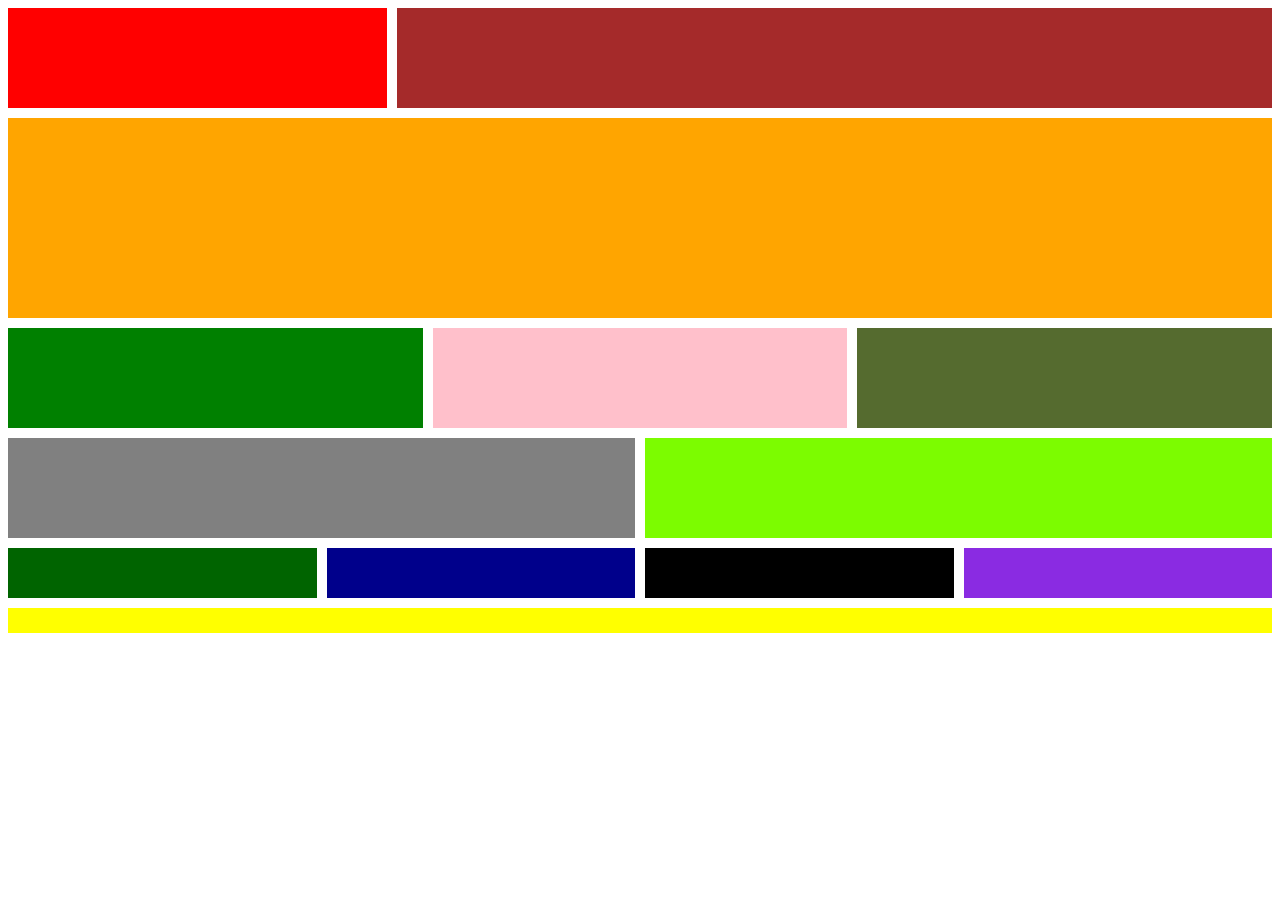
<file: task_1/index.html>
<!DOCTYPE html>
<html lang="en">
<head>
    <meta charset="UTF-8">
    <meta http-equiv="X-UA-Compatible" content="IE=edge">
    <meta name="viewport" content="width=device-width, initial-scale=1.0">
    <title>Document</title>
    <link rel="stylesheet" href="styles.css">
</head>
<body>
    <div class="container">
        <div class="r1">
            <div class="r1c1"></div>
            <div class="r1c2"></div>
        </div>
        <div class="r2">
            <div class="r2c1"></div>
        </div>
        <div class="r3">
            <div class="r3c1"></div>
            <div class="r3c2"></div>
            <div class="r3c3"></div>
        </div>
        <div class="r4">
            <div class="r4c1"></div>
            <div class="r4c2"></div>
        </div>
        <div class="r5">
            <div class="r5c1"></div>
            <div class="r5c2"></div>
            <div class="r5c3"></div>
            <div class="r5c4"></div>
        </div>
        <div class="r6">
            <div class="r6c1"></div>
        </div>
    </div>
</body>
</html>
</file>
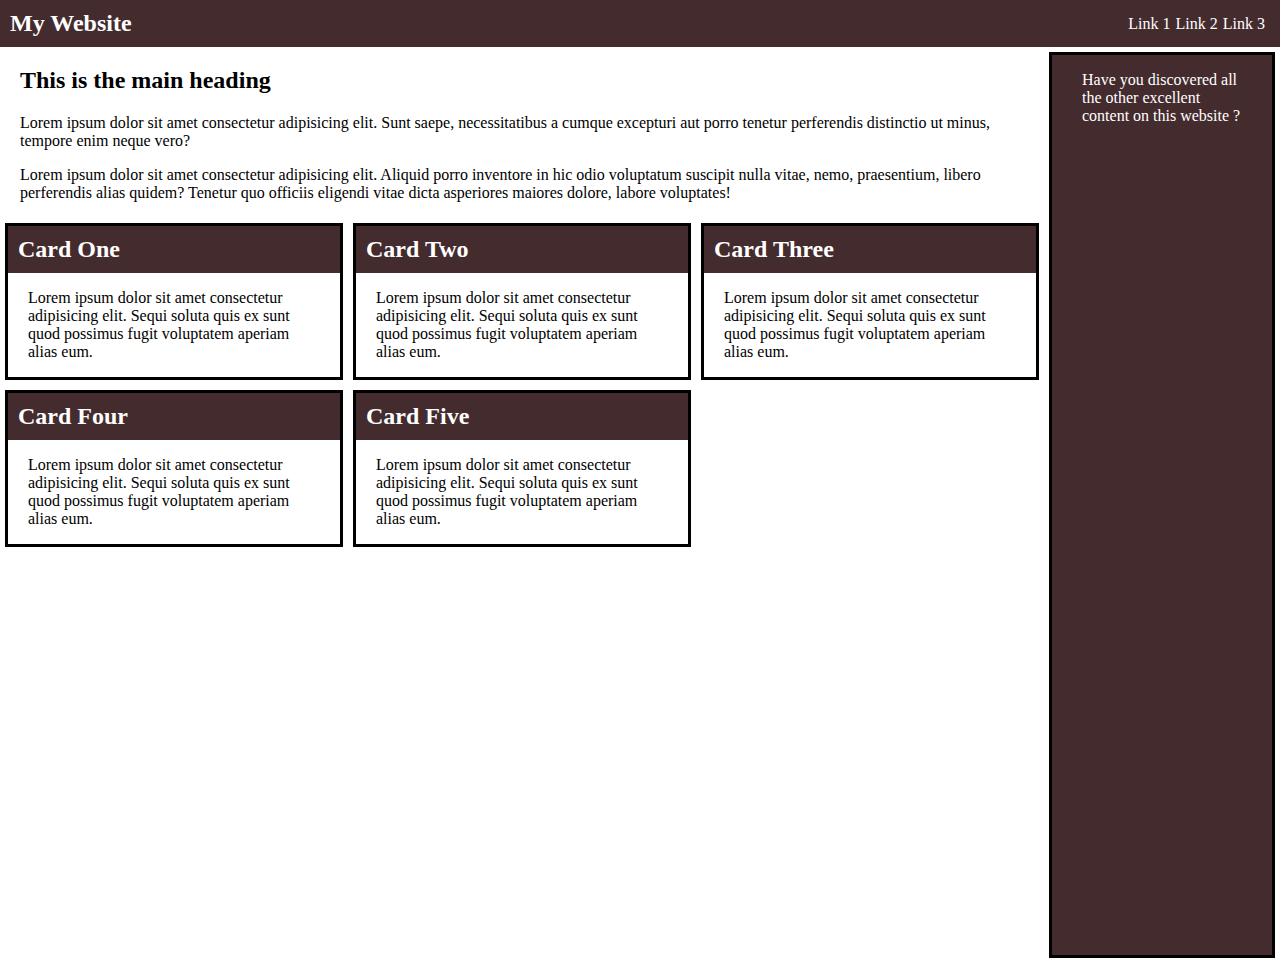
<file: task_11/index.html>
<!DOCTYPE html>
<html lang="en">

<head>
    <meta charset="UTF-8">
    <meta http-equiv="X-UA-Compatible" content="IE=edge">
    <meta name="viewport" content="width=device-width, initial-scale=1.0">
    <title>Document</title>
    <link rel="stylesheet" href="css/mobile.css">
</head>

<body>
    <div class="container">
        <div class="navbar">
            <h2>My Website</h2>
            <a href="#">Link 3</a>
            <a href="#">Link 2</a>
            <a href="#">Link 1</a>
        </div>
        <div class="check">
            <p>Have you discovered all the other excellent content on this website ?</p>
        </div>
        <div class="main">
            <h2>This is the main heading</h2>
            <p>Lorem ipsum dolor sit amet consectetur adipisicing elit. Sunt saepe, necessitatibus a cumque
                excepturi aut porro tenetur perferendis distinctio ut minus, tempore enim neque vero?</p>
            <p>Lorem ipsum dolor sit amet consectetur adipisicing elit. Aliquid porro inventore in hic odio
                voluptatum suscipit nulla vitae, nemo, praesentium, libero perferendis alias quidem? Tenetur quo
                officiis eligendi vitae dicta asperiores maiores dolore, labore voluptates!</p>
        </div>
        <div class="cards">
            <div class="card">
                <h2>Card One</h2>
                <p>Lorem ipsum dolor sit amet consectetur adipisicing elit. Sequi soluta quis ex sunt quod
                    possimus fugit voluptatem aperiam alias eum.</p>
            </div>
            <div class="card">
                <h2>Card Two</h2>
                <p>Lorem ipsum dolor sit amet consectetur adipisicing elit. Sequi soluta quis ex sunt quod
                    possimus fugit voluptatem aperiam alias eum.</p>
            </div>
            <div class="card">
                <h2>Card Three</h2>
                <p>Lorem ipsum dolor sit amet consectetur adipisicing elit. Sequi soluta quis ex sunt quod
                    possimus fugit voluptatem aperiam alias eum.</p>
            </div>
            <div class="card">
                <h2>Card Four</h2>
                <p>Lorem ipsum dolor sit amet consectetur adipisicing elit. Sequi soluta quis ex sunt quod
                    possimus fugit voluptatem aperiam alias eum.</p>
            </div>
            <div class="card">
                <h2>Card Five</h2>
                <p>Lorem ipsum dolor sit amet consectetur adipisicing elit. Sequi soluta quis ex sunt quod
                    possimus fugit voluptatem aperiam alias eum.</p>
            </div>
        </div>
    </div>
</body>

</html>
</file>
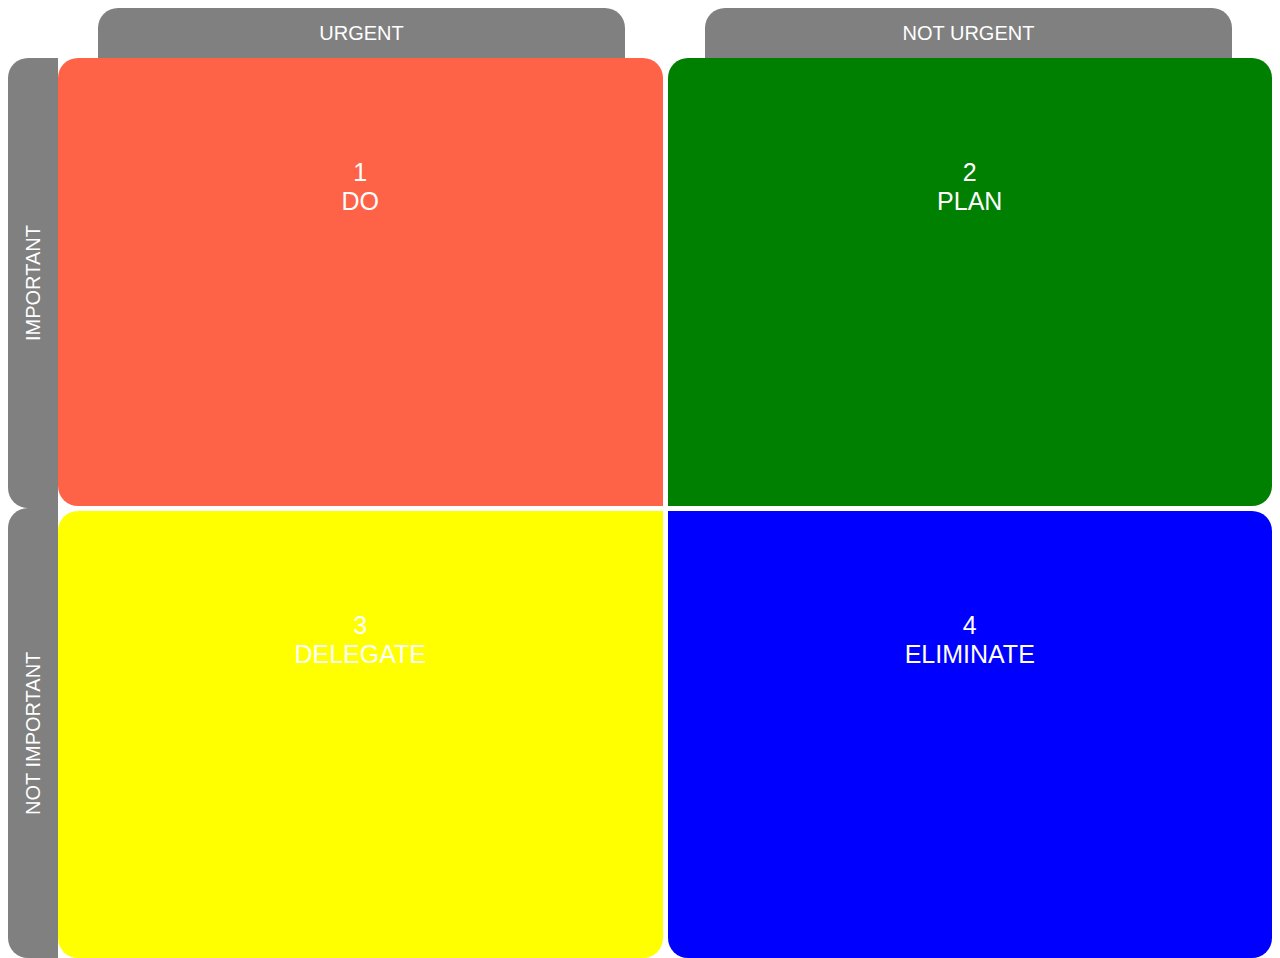
<file: task_12/index.html>
<!DOCTYPE html>
<html lang="en">

<head>
    <meta charset="UTF-8">
    <meta http-equiv="X-UA-Compatible" content="IE=edge">
    <meta name="viewport" content="width=device-width, initial-scale=1.0">
    <title>Document</title>
    <link rel="stylesheet" href="styles.css">
</head>

<body>
    <div class="main">
        <div class="left">
            <div>IMPORTANT</div>
            <div>NOT IMPORTANT</div>
        </div>
        <div class="right">
            <div class="top-heading">
                <div>URGENT</div>
                <div>NOT URGENT</div>
            </div>
            <div class="subContainer">
                <div class="do">
                    1<br>
                    DO
                </div>
                <div class="plan">
                    2<br>
                    PLAN
                </div>
                <div class="delegate">
                    3<br>
                    DELEGATE
                </div>
                <div class="eliminate">
                    4<br>
                    ELIMINATE
                </div>
            </div>
        </div>
    </div>
</body>

</html>
</file>
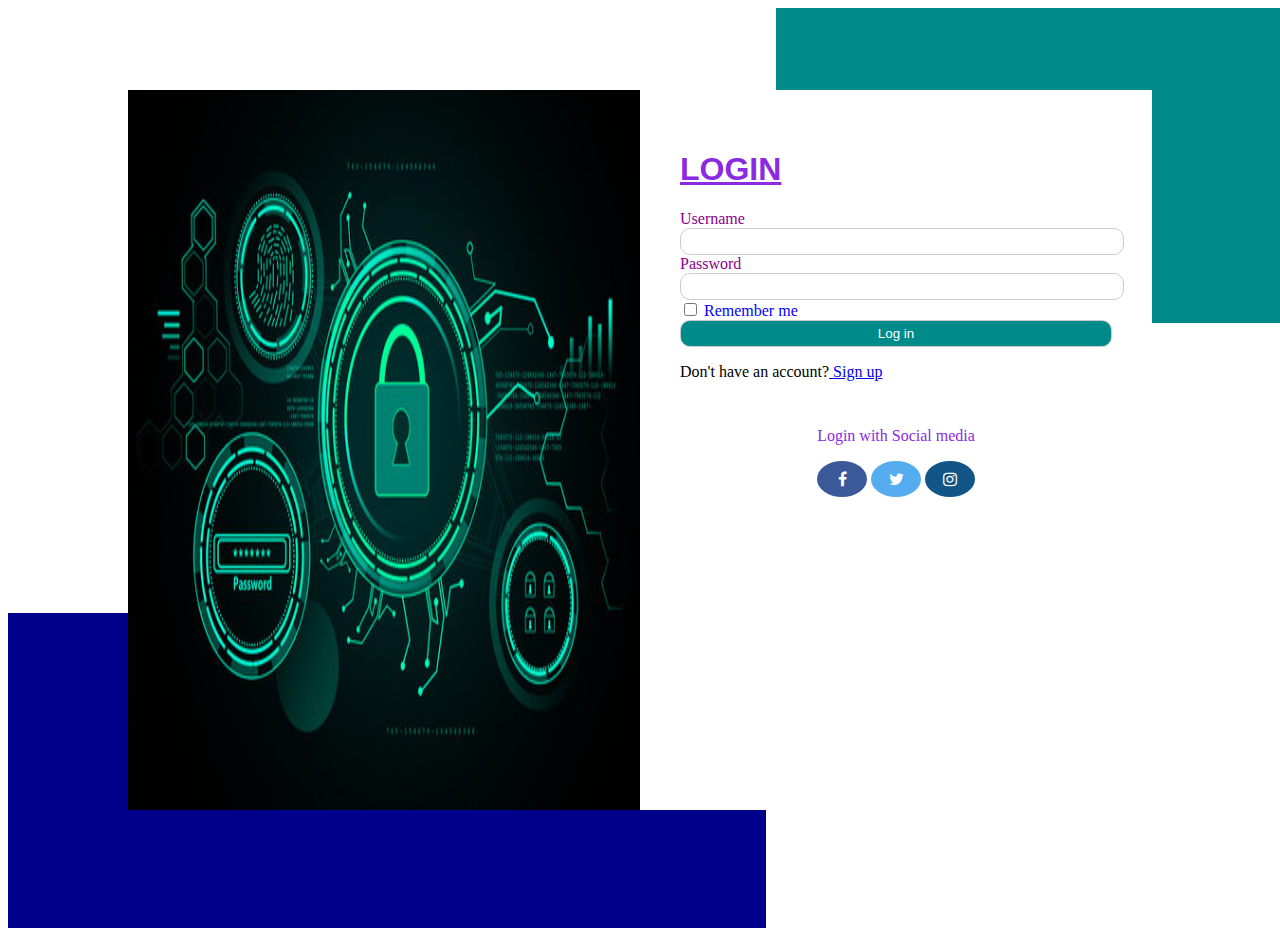
<file: task_13/index.html>
<!DOCTYPE html>
<html lang="en">

<head>
    <meta charset="UTF-8">
    <meta http-equiv="X-UA-Compatible" content="IE=edge">
    <meta name="viewport" content="width=device-width, initial-scale=1.0">
    <title>Document</title>
    <link rel="stylesheet" href="styles.css">
    <link rel="stylesheet" href="https://cdnjs.cloudflare.com/ajax/libs/font-awesome/4.7.0/css/font-awesome.min.css">
</head>

<body>
    <div class="background">
        <div class="row">
            <div class="col"></div>
            <div class="col" id="pink"></div>
        </div>
        <div class="row">
            <div class="col"></div>
            <div class="col"></div>
        </div>
        <div class="row">
            <div class="col" id="skyblue"></div>
            <div class="col"></div>
        </div>
    </div>
    <div class="container">
        <div class="left">
            <img src="assets/login.jpg" alt="">
        </div>
        <div class="right">
            <form action="#">
                <h1><u>LOGIN</u></h1>
                <div class="field">
                    <label for="username">Username</label>
                    <input type="text" required>
                </div>
                <div class="field">
                    <label for="password">Password</label>
                    <input type="password" required>
                </div>
                <input type="checkbox">
                <span>Remember me</span>
                <input type="submit" value="Log in">
                <p>Don't have an account?<span><a href="#"> Sign up</a></span></p>

                <p id="socialMedia">Login with Social media</p>
                <div class="socialIcons">
                    <a href="#" class="fa fa-facebook"></a>
                    <a href="#" class="fa fa-twitter"></a>
                    <a href="#" class="fa fa-instagram"></a>
                </div>
            </form>
        </div>
    </div>
</body>

</html>
</file>
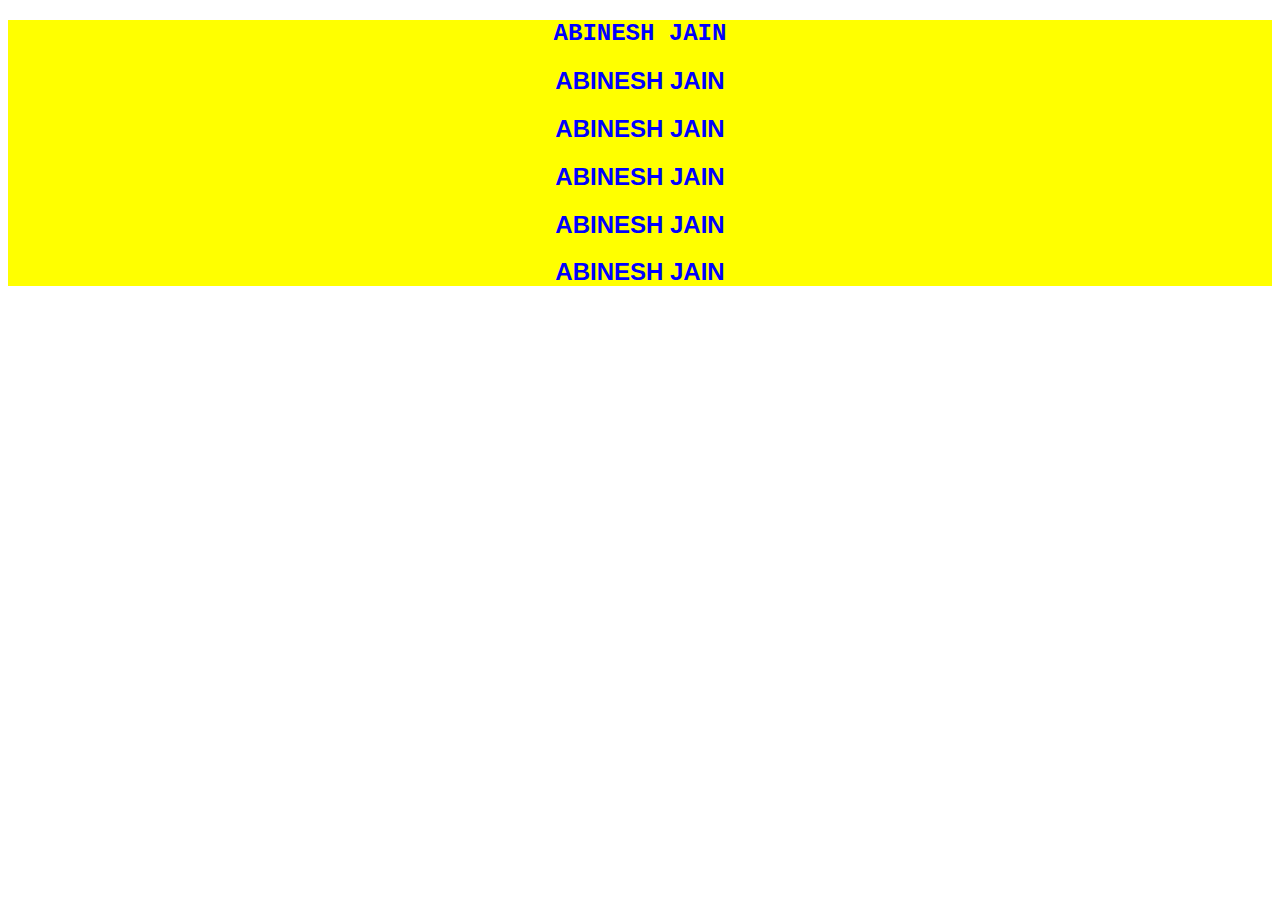
<file: task_2/index.html>
<!DOCTYPE html>
<html lang="en">
<head>
    <meta charset="UTF-8">
    <meta http-equiv="X-UA-Compatible" content="IE=edge">
    <meta name="viewport" content="width=device-width, initial-scale=1.0">
    <title>Document</title>
    <link rel="stylesheet" href="styles.css">
</head>
<body>
    <div class="container">
        <h2 id="n1">ABINESH JAIN</h2>
        <h2 id="n2">ABINESH JAIN</h2>
        <h2 id="n3">ABINESH JAIN</h2>
        <h2 id="n4">ABINESH JAIN</h2>
        <h2 id="n5">ABINESH JAIN</h2>
        <h2 id="n6">ABINESH JAIN</h2>
    </div>
</body>
</html>
</file>
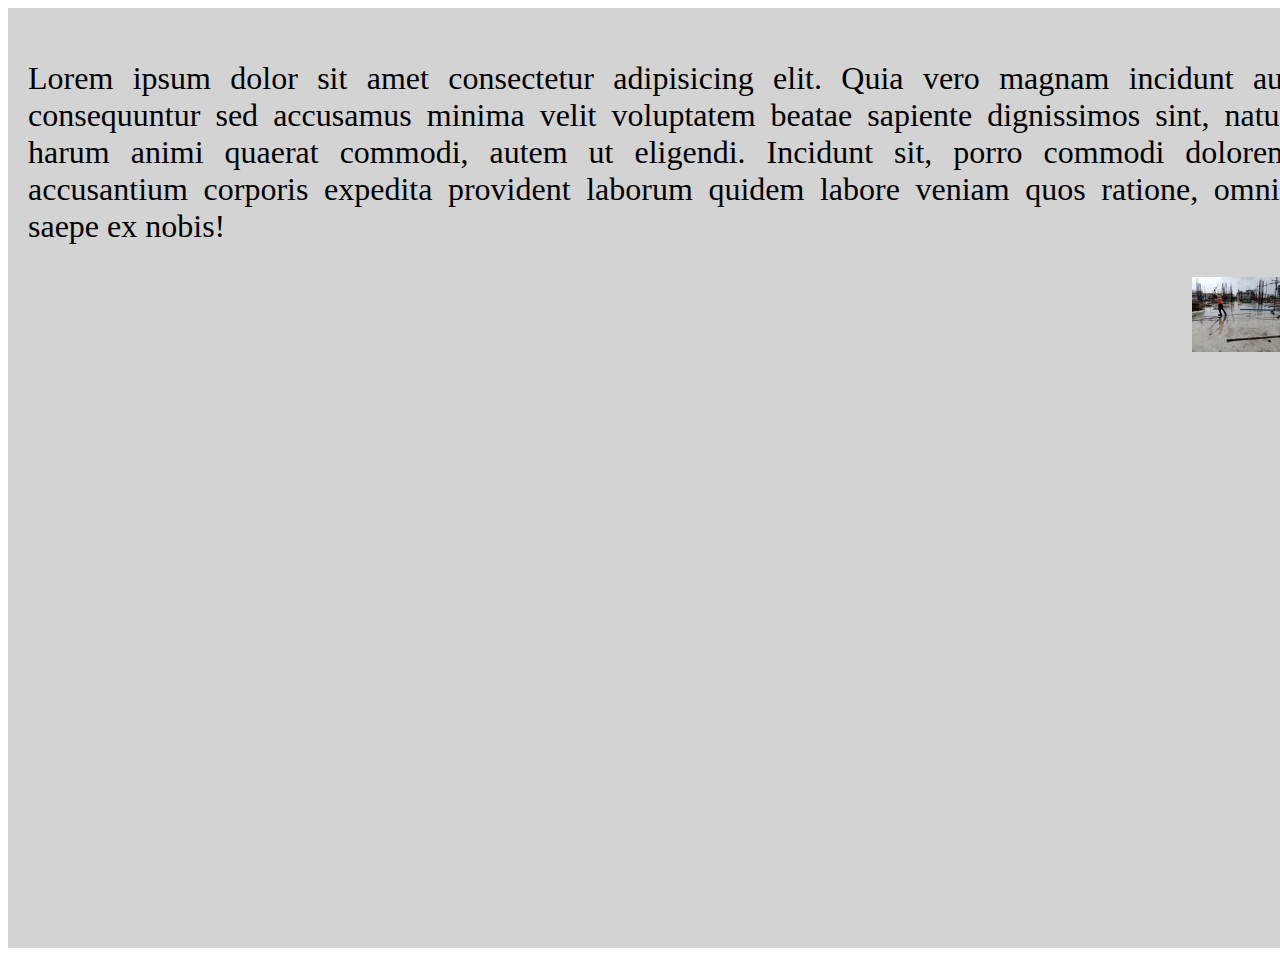
<file: task_3/index.html>
<!DOCTYPE html>
<html lang="en">
<head>
    <meta charset="UTF-8">
    <meta http-equiv="X-UA-Compatible" content="IE=edge">
    <meta name="viewport" content="width=device-width, initial-scale=1.0">
    <title>Document</title>
    <link rel="stylesheet" href="styles.css">
</head>
<body>
    <div class="container">
        <p>Lorem ipsum dolor sit amet consectetur adipisicing elit. Quia vero magnam incidunt aut consequuntur sed accusamus minima velit voluptatem beatae sapiente dignissimos sint, natus harum animi quaerat commodi, autem ut eligendi. Incidunt sit, porro commodi dolorem accusantium corporis expedita provident laborum quidem labore veniam quos ratione, omnis saepe ex nobis!</p>
        <img src="Construction.jpeg" alt="construction"/>
    </div>
</body>
</html>
</file>
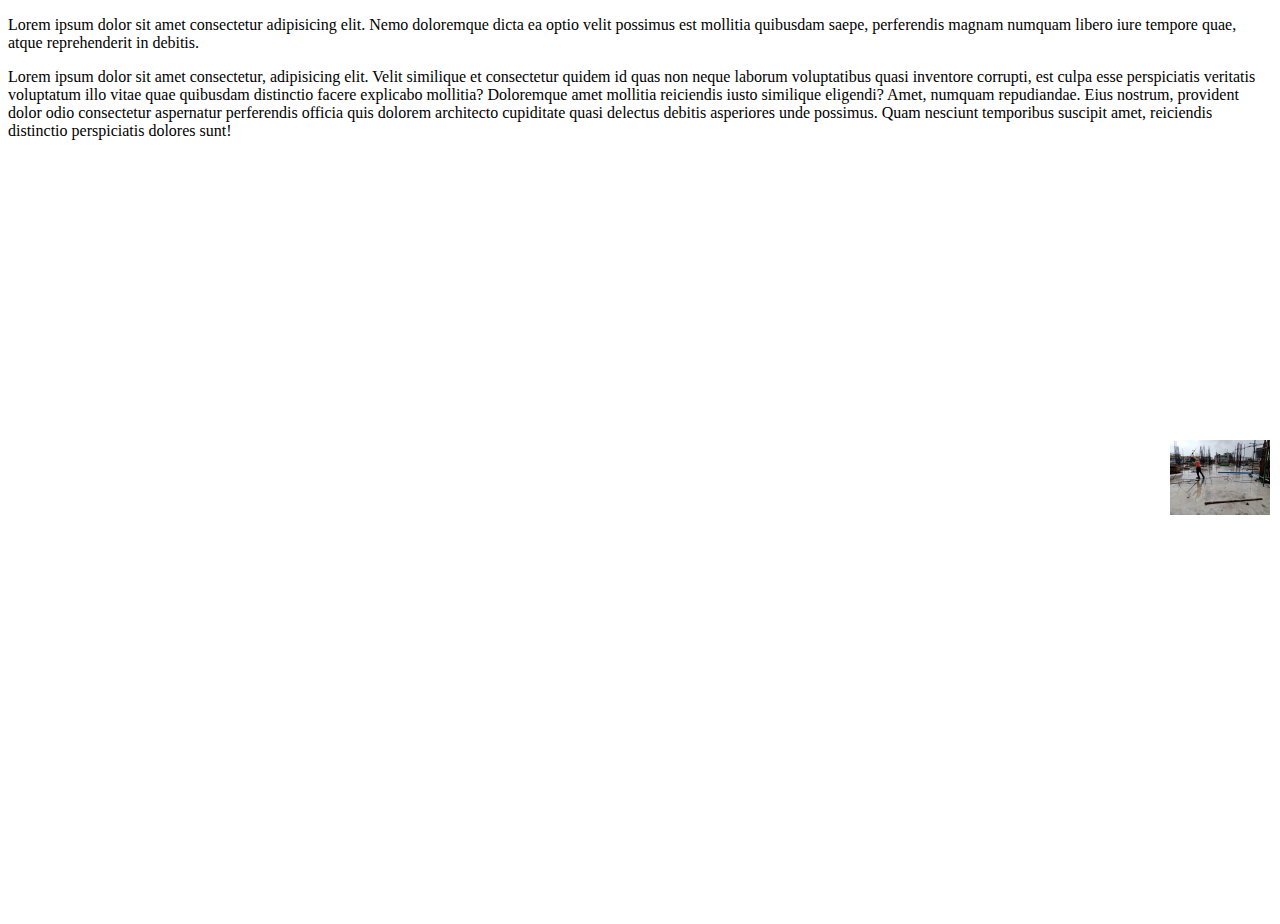
<file: task_4/index.html>
<!DOCTYPE html>
<html lang="en">
<head>
    <meta charset="UTF-8">
    <meta http-equiv="X-UA-Compatible" content="IE=edge">
    <meta name="viewport" content="width=device-width, initial-scale=1.0">
    <title>Document</title>
    <link rel="stylesheet" href="styles.css">
</head>
<body>
    <div class="class">
        <p>Lorem ipsum dolor sit amet consectetur adipisicing elit. Nemo doloremque dicta ea optio velit possimus est mollitia quibusdam saepe, perferendis magnam numquam libero iure tempore quae, atque reprehenderit in debitis.</p>
        <img src="Construction.jpeg" alt="Construction">
        <p>Lorem ipsum dolor sit amet consectetur, adipisicing elit. Velit similique et consectetur quidem id quas non neque laborum voluptatibus quasi inventore corrupti, est culpa esse perspiciatis veritatis voluptatum illo vitae quae quibusdam distinctio facere explicabo mollitia? Doloremque amet mollitia reiciendis iusto similique eligendi? Amet, numquam repudiandae. Eius nostrum, provident dolor odio consectetur aspernatur perferendis officia quis dolorem architecto cupiditate quasi delectus debitis asperiores unde possimus. Quam nesciunt temporibus suscipit amet, reiciendis distinctio perspiciatis dolores sunt!</p>
    </div>
</body>
</html>
</file>
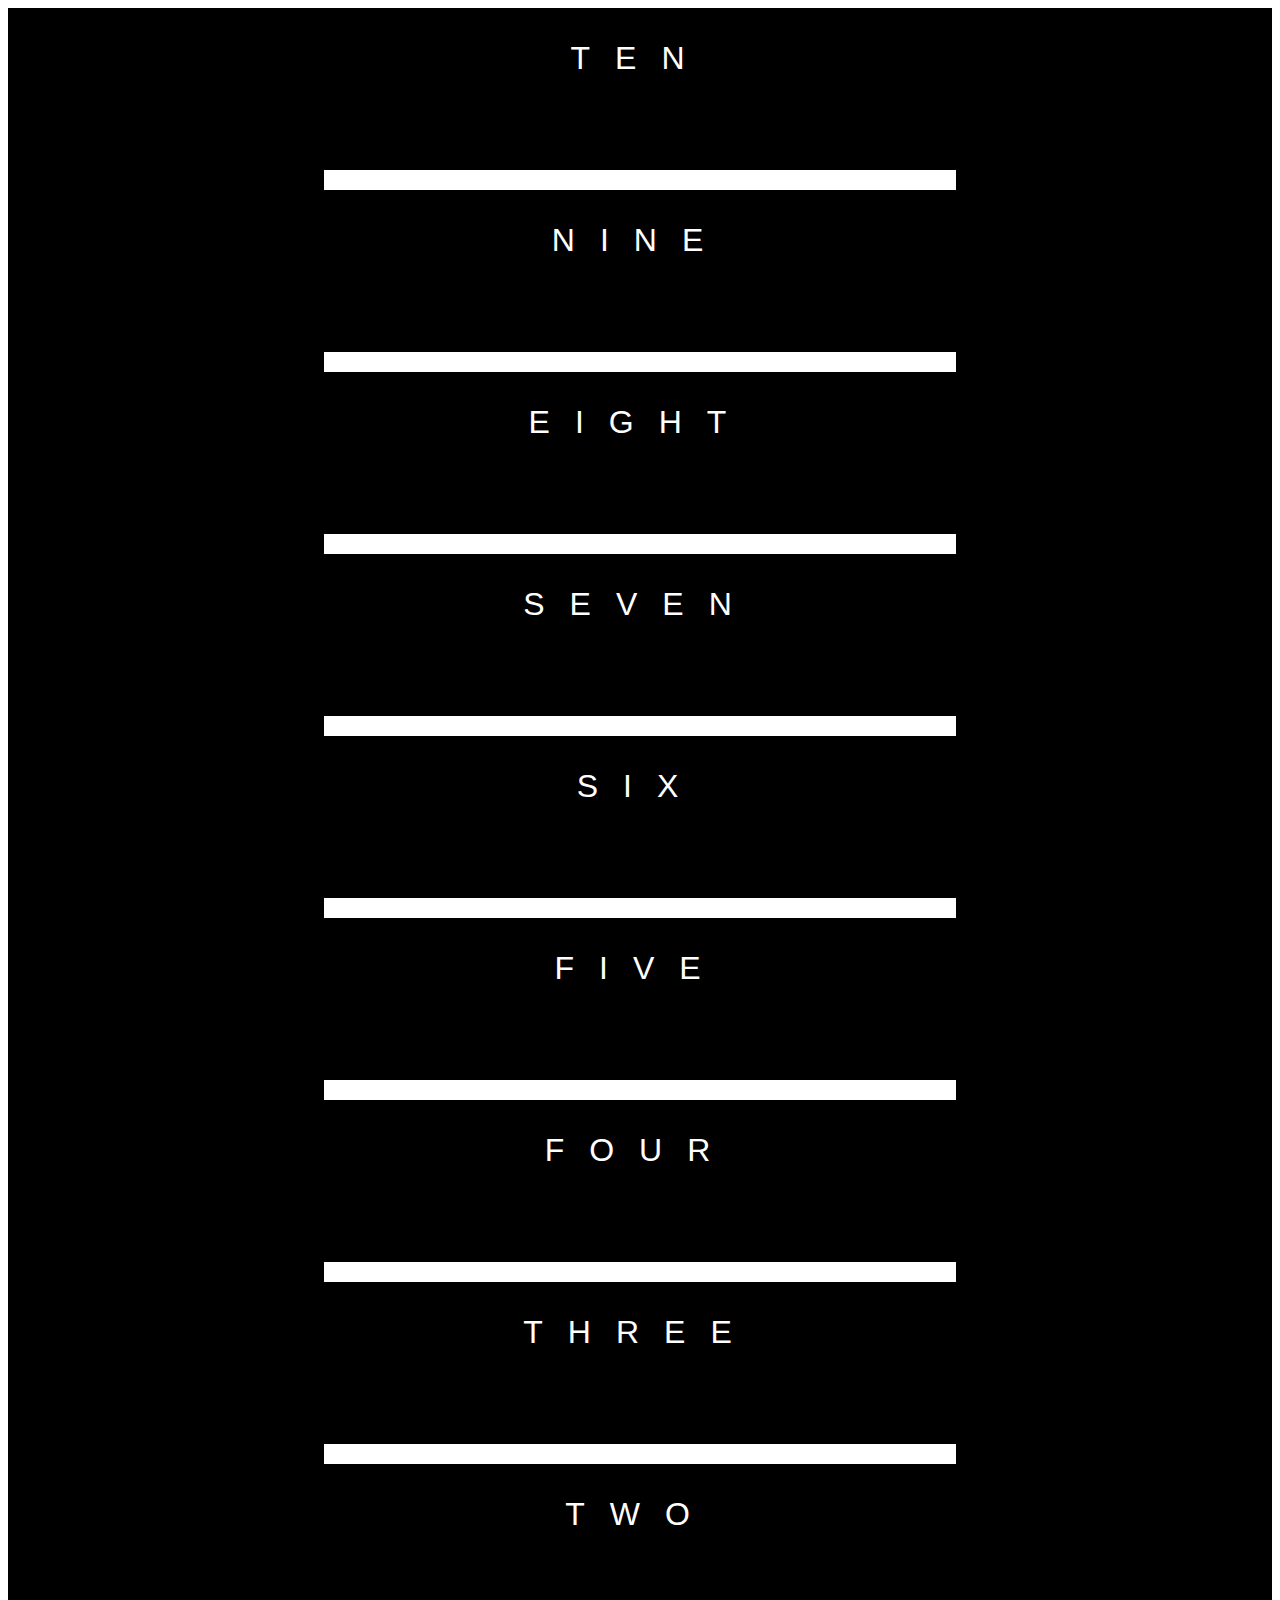
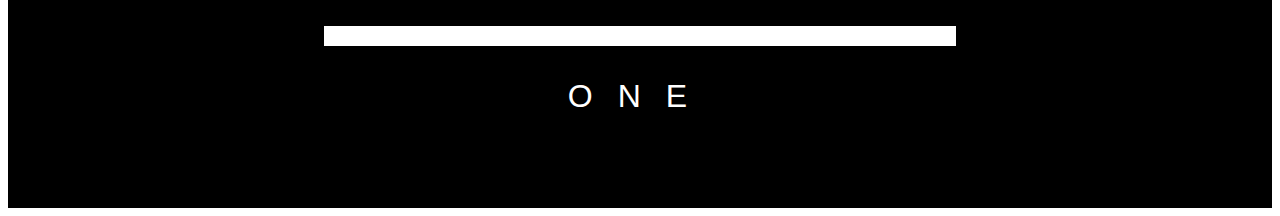
<file: task_5/index.html>
<!DOCTYPE html>
<html lang="en">
<head>
    <meta charset="UTF-8">
    <meta http-equiv="X-UA-Compatible" content="IE=edge">
    <meta name="viewport" content="width=device-width, initial-scale=1.0">
    <title>Document</title>
    <link rel="stylesheet" href="styles.css">
</head>
<body>
    <div class="container">
        <div class="sub">
            <div class="num">
                <p>TEN</p>
            </div>
            <div class="num">
                <p>NINE</p>
            </div>
            <div class="num">
                <p>EIGHT</p>
            </div>
            <div class="num">
                <p>SEVEN</p>
            </div>
            <div class="num">
                <p>SIX</p>
            </div>
            <div class="num">
                <p>FIVE</p>
            </div>
            <div class="num">
                <p>FOUR</p>
            </div>
            <div class="num">
                <p>THREE</p>
            </div>
            <div class="num">
                <p>TWO</p>
            </div>
            <div class="num">
                <p>ONE</p>
            </div>
        </div>
    </div>
</body>
</html>
</file>
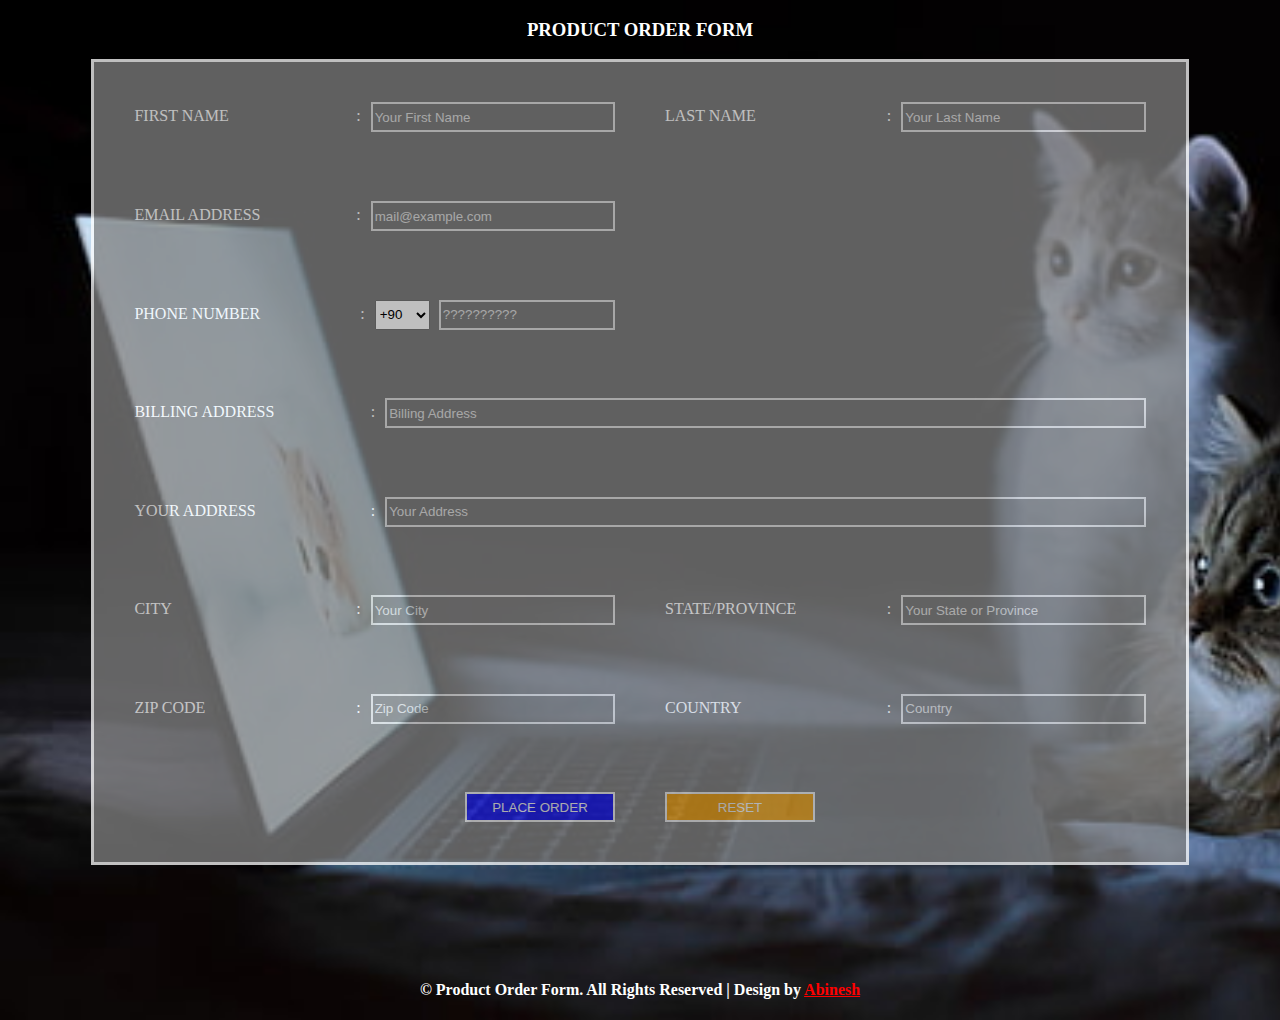
<file: task_6/index.html>
<!DOCTYPE html>
<html lang="en">

<head>
    <meta charset="UTF-8">
    <meta http-equiv="X-UA-Compatible" content="IE=edge">
    <meta name="viewport" content="width=device-width, initial-scale=1.0">
    <title>Document</title>
    <link rel="stylesheet" href="styles.css">
</head>
<body>
    <h3>PRODUCT ORDER FORM</h3>
    <div class="container">
        <form method="post" target="_blank">
            <div class="row">
                <div class="field">
                    <label for="fname">FIRST NAME<span>:</span></label>
                    <input type="text" name="fname" placeholder="Your First Name" required>
                </div>
                <div class="field">
                    <label for="lname">LAST NAME<span>:</span></label>
                    <input type="text" name="lname" placeholder="Your Last Name" required>
                </div>
            </div>
            <div class="row">
                <div class="field">
                    <label for="email">EMAIL ADDRESS<span>:</span></label>
                    <input type="email" name="email" placeholder="mail@example.com" required>
                </div>
            </div>
            <div class="row">
                <div class="field" id="ph">
                    <label for="phone">PHONE NUMBER<span>:</span></label>
                    <div class="phone_no">
                        <select>
                            <option value="+90">+90</option>
                            <option value="+91">+91</option>
                            <option value="+92">+92</option>
                        </select>
                        <input id="phone_number" type="tel" name="phone" placeholder="??????????" required>
                    </div>
                </div>
            </div>
            <div class="row" id="long">
                <div class="field">
                    <label for="bill-address" class="short-label">BILLING ADDRESS<span>:</span></label>
                    <input type="text" class="long-input" name="bill-address" placeholder="Billing Address" required>
                </div>
            </div>
            <div class="row" id="long">
                <div class="field">
                    <label for="your-address" class="short-label">YOUR ADDRESS<span>:</span></label>
                    <input type="text" class="long-input" name="your-address" placeholder="Your Address" required>
                </div>
            </div>
            <div class="row">
                <div class="field">
                    <label for="city">CITY<span>:</span></label>
                    <input type="text" name="city" placeholder="Your City" required>
                </div>
                <div class="field">
                    <label for="state">STATE/PROVINCE<span>:</span></label>
                    <input type="text" name="state" placeholder="Your State or Province">
                </div>
            </div>
            <div class="row">
                <div class="field">
                    <label for="zip">ZIP CODE<span>:</span></label>
                    <input type="number" name="zip" placeholder="Zip Code" required>
                </div>
                <div class="field">
                    <label for="country">COUNTRY<span>:</span></label>
                    <input type="country" name="country" placeholder="Country">
                </div>
            </div>
            <div class="row">
                <input class="submit" type="submit" value="PLACE ORDER" onclick="Your Order has Been Placed!">
                <input class="reset" type="reset" value="RESET">
            </div>
        </form>
    </div>
    <h4>&#169 Product Order Form. All Rights Reserved | Design by <a href="#">Abinesh</a></h4>
</body>
</html>
</file>
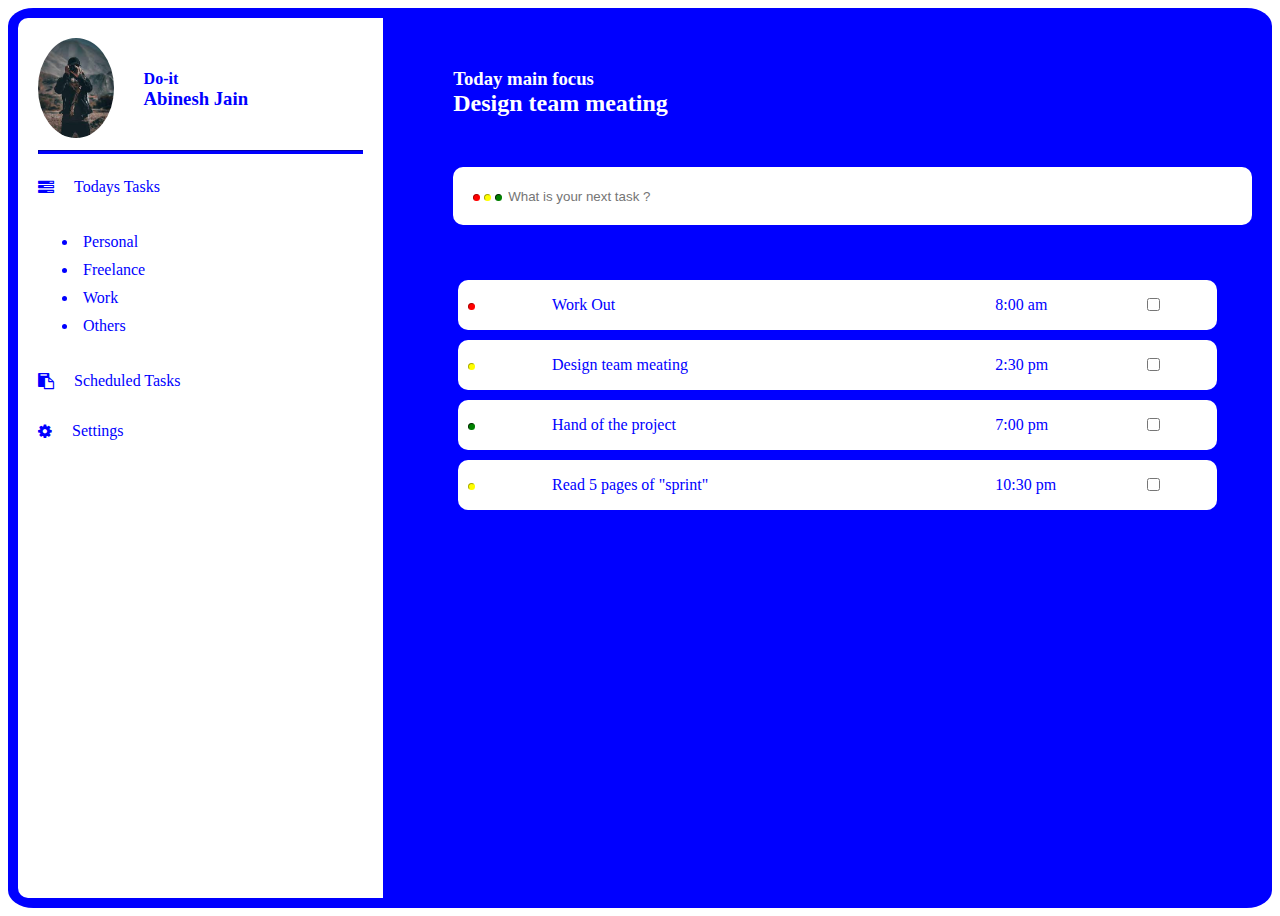
<file: task_7/index.html>
<!DOCTYPE html>
<html lang="en">
<head>
    <meta charset="UTF-8">
    <meta http-equiv="X-UA-Compatible" content="IE=edge">
    <meta name="viewport" content="width=device-width, initial-scale=1.0">
    <title>Document</title>
    <link rel="stylesheet" href="styles.css">
    <link rel="stylesheet" href="https://cdnjs.cloudflare.com/ajax/libs/font-awesome/4.7.0/css/font-awesome.min.css">
</head>
<body>
    <div class="main">
        <div class="left">
            <div class="header">
                <div class="img_div">
                    <img src="assets/pic.jpeg" alt="Profile Pic">
                </div>
                <div class="header_div">
                    <h4 class="left_headers">Do-it</h4>
                    <h3 class="left_headers">Abinesh Jain</h3>
                </div>
            </div>
            <hr>
            <div class="task_access">
                <i class="fa fa-tasks"></i>
                <p class="todays_task">Todays Tasks</p>
            </div>
            <ul>
                <li>Personal</li>
                <li>Freelance</li>
                <li>Work</li>
                <li>Others</li>
            </ul>
            <div class="task_access">
                <i class="fa fa-clipboard"></i>
                <p class="todays_task">Scheduled Tasks</p>
            </div>
            <br>
            <div class="task_access">
                <i class="fa fa-gear"></i>
                <p class="todays_task">Settings</p>
            </div>
        </div>
        <div class="right">
            <div>
            <h3 class="right_header">Today main focus</h3>
            <h2 class="right_header">Design team meating</h2>
            </div>
            <div class="task_adder">
                <hr class="red">
                <hr class="yellow">
                <hr class="green">
                <input class="next_task" type="text" placeholder="What is your next task ?">
            </div>
            <div class="tasks">
                <div class="point">
                    <hr class="red">
                </div>
                <div class="task">
                    <p>Work Out</p>
                </div>
                <div class="time">
                    <p>8:00 am</p>
                </div>
                <div class="check">
                    <input type="checkbox">
                </div>
            </div>
            <div class="tasks">
                <div class="point">
                    <hr class="yellow">
                </div>
                <div class="task">
                    <p>Design team meating</p>
                </div>
                <div class="time">
                    <p>2:30 pm</p>
                </div>
                <div class="check">
                    <input type="checkbox">
                </div>
            </div>
            <div class="tasks">
                <div class="point">
                    <hr class="green">
                </div>
                <div class="task">
                    <p>Hand of the project</p>
                </div>
                <div class="time">
                    <p>7:00 pm</p>
                </div>
                <div class="check">
                    <input type="checkbox">
                </div>
            </div>
            <div class="tasks">
                <div class="point">
                    <hr class="yellow">
                </div>
                <div class="task">
                    <p>Read 5 pages of "sprint"</p>
                </div>
                <div class="time">
                    <p>10:30 pm</p>
                </div>
                <div class="check">
                    <input type="checkbox">
                </div>
            </div>
        </div>
    </div>
</body>
</html>
</file>
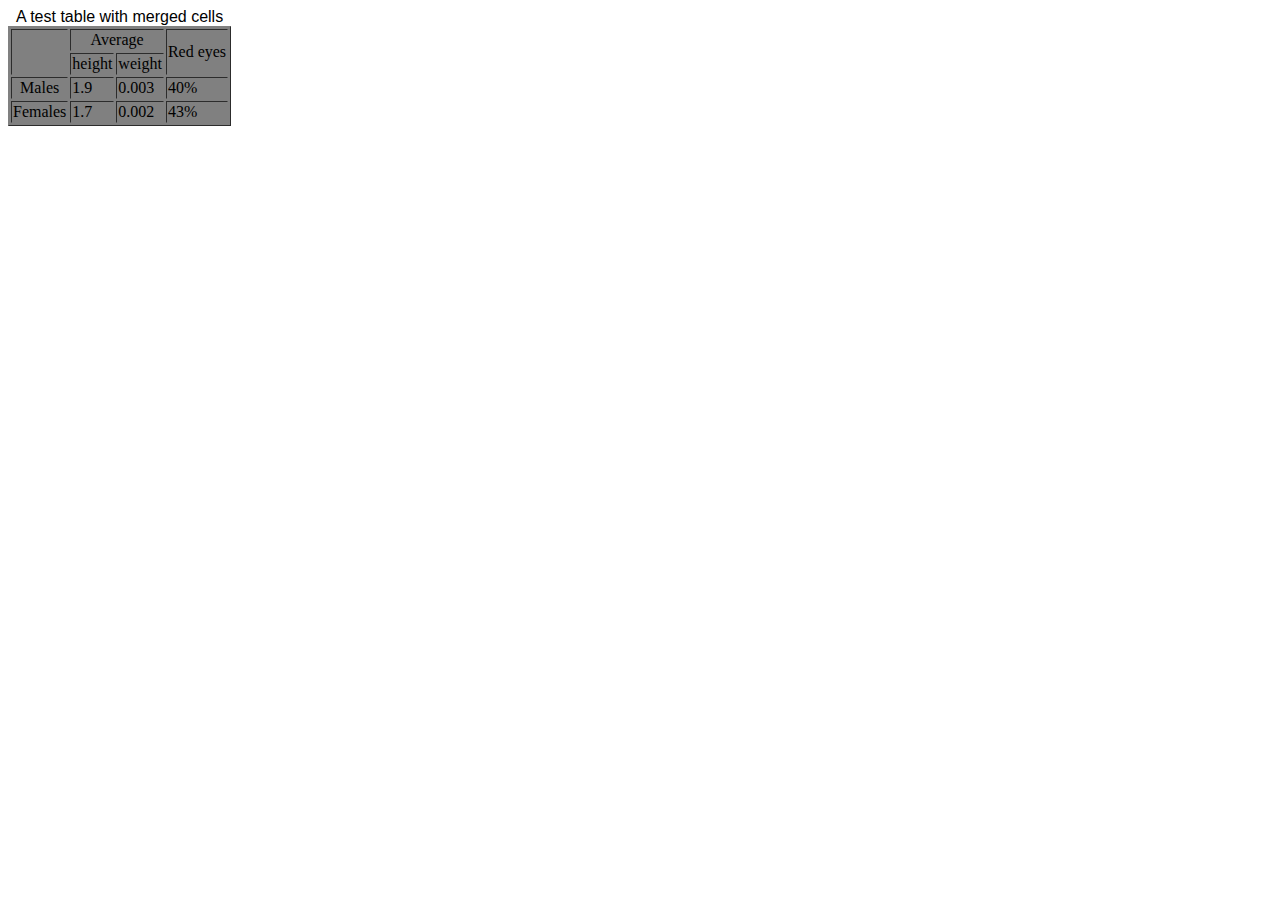
<file: task_8/index.html>
<!DOCTYPE html>
<html lang="en">
<head>
    <meta charset="UTF-8">
    <meta http-equiv="X-UA-Compatible" content="IE=edge">
    <meta name="viewport" content="width=device-width, initial-scale=1.0">
    <title>Document</title>
    <link rel="stylesheet" href="styles.css">
</head>
<body>
    <table border="1">
        <caption>A test table with merged cells</caption>
        <tr class="head">
            <td rowspan="2"></td>
            <td colspan="2">Average</td>
            <td rowspan="2">Red eyes</td>
        </tr>
        <tr>
            <td>height</td>
            <td>weight</td>
        </tr>
        <tr>
            <td class="gender">Males</td>
            <td>1.9</td>
            <td>0.003</td>
            <td>40%</td>
        </tr>
        <tr>
            <td class="gender">Females</td>
            <td>1.7</td>
            <td>0.002</td>
            <td>43%</td>
        </tr>
    </table>
</body>
</html>
</file>
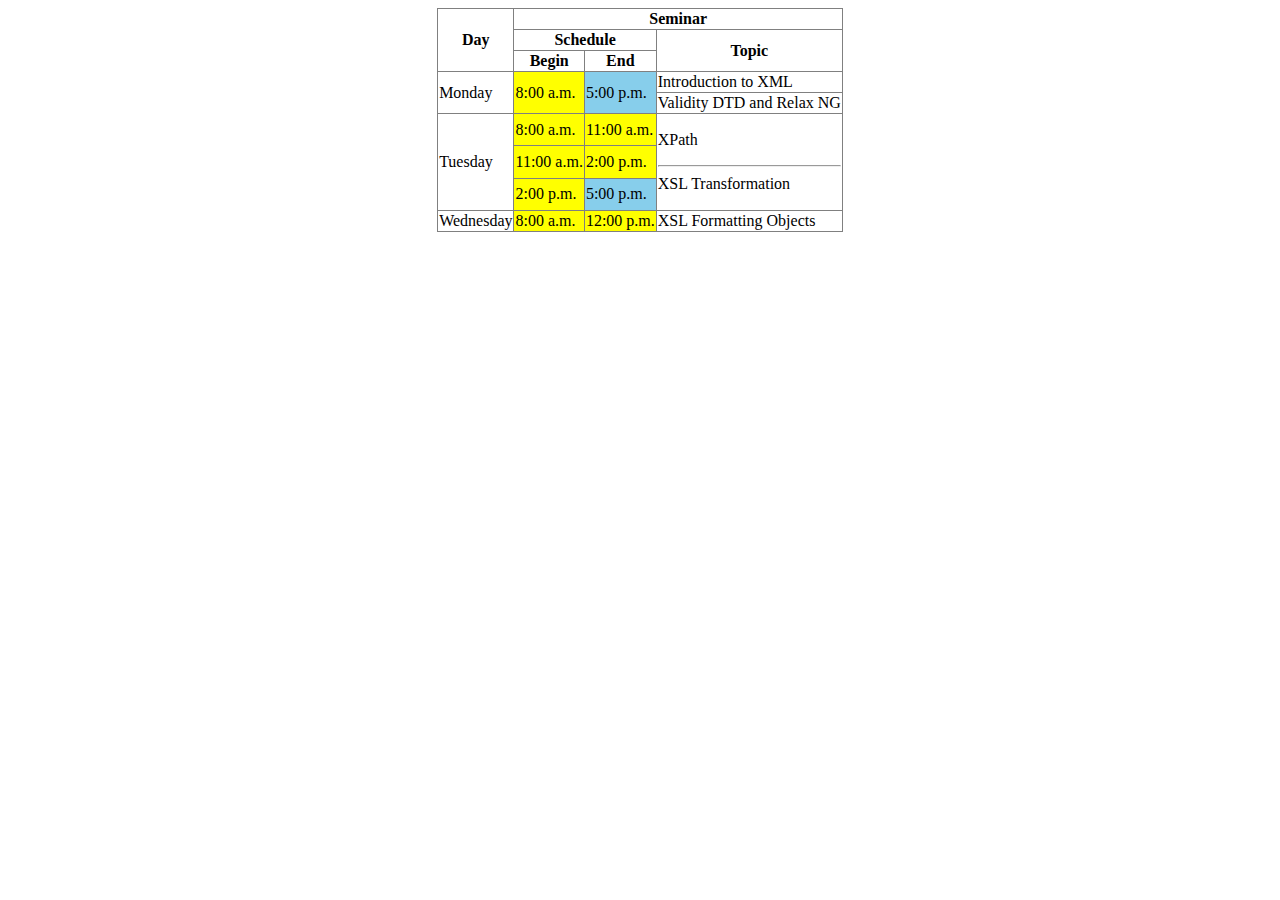
<file: task_9/index.html>
<!DOCTYPE html>
<html lang="en">
<head>
    <meta charset="UTF-8">
    <meta http-equiv="X-UA-Compatible" content="IE=edge">
    <meta name="viewport" content="width=device-width, initial-scale=1.0">
    <title>Document</title>
    <link rel="stylesheet" href="styles.css">
</head>
<body>
    <table border="1px" align="center">
        <tr class="head">
            <td rowspan="3">Day</td>
            <td colspan="3">Seminar</td>
        </tr>
        <tr class="head">
            <td colspan="2">Schedule</td>
            <td rowspan="2">Topic</td>
        </tr>
        <tr class="head">
            <td>Begin</td>
            <td>End</td>
        </tr>
        <tr>
            <td rowspan="2">Monday</td>
            <td rowspan="2" class="yellow">8:00 a.m.</td>
            <td rowspan="2" class="blue">5:00 p.m.</td>
            <td>Introduction to XML</td>
        </tr>
        <tr>
            <td>Validity DTD and Relax NG</td>
        </tr>
        <tr>
            <td rowspan="3">Tuesday</td>
            <td class="yellow">8:00 a.m.</td>
            <td class="yellow">11:00 a.m.</td>
            <td rowspan="3"><p>XPath<hr/>XSL Transformation</p></td>
        </tr>
        <tr>
            <td class="yellow">11:00 a.m.</td>
            <td class="yellow">2:00 p.m.</td>
        </tr>
        <tr>
            <td class="yellow">2:00 p.m.</td>
            <td class="blue">5:00 p.m.</td>
        </tr>
        <tr>
            <td>Wednesday</td>
            <td class="yellow">8:00 a.m.</td>
            <td class="yellow">12:00 p.m.</td>
            <td>XSL Formatting Objects</td>
        </tr>
    </table>
</body>
</html>
</file>
<file: task_1/styles.css>
.container{
    background-color: white;
    display: grid;
    grid-template-rows: 100px 200px 100px 100px 50px 25px;
    gap: 10px;
    width: 100%;
}
.r1{
    display: grid;
    grid-template-columns: 30% 70%;
    gap: 10px;
    overflow: hidden;
}
.r1c1{
    background-color: red;
}
.r1c2{
    background-color: brown;
}
.r2{
    display: grid;
    grid-template-columns: 1fr;
}
.r2c1{
    background-color: orange;
}
.r3{
    display: grid;
    grid-template-columns: 1fr 1fr 1fr;
    gap: 10px;
}
.r3c1{
    background-color: green;
}
.r3c2{
    background-color: pink;
}
.r3c3{
    background-color: darkolivegreen;
}
.r4{
    display: grid;
    grid-template-columns: 1fr 1fr;
    gap: 10px;
}
.r4c1{
    background-color: gray;
}
.r4c2{
    background-color: lawngreen;
}
.r5{
    display: grid;
    grid-template-columns: 1fr 1fr 1fr 1fr;
    gap: 10px;
}
.r5c1{
    background-color: darkgreen;
}
.r5c2{
    background-color: darkblue;
}
.r5c3{
    background-color: black;
}
.r5c4{
    background-color: blueviolet;
}
.r6{
    display: grid;
    gap: 10px;
}
.r6c1{
    background-color: yellow;
}
</file>
<file: task_11/css/mobile.css>
body{
    margin: 0;
}
.container{
    width: 100%;
    height: 100%;
}
.navbar{
    background-color: rgba(68,43,46,255);
    padding: 10px;
}
.navbar > h2{
    color: white;
    display: inline;
}
a{
    color: white;
    text-decoration: none;
    float: right;
    padding-top: 5px;
    padding-right: 5px;
}
.check{
    background-color:rgba(68,43,46,255) ;
    padding:0 10px;
    margin: 5px;
    border: 3px solid black;
}
.check > p{
    color: white;
}
p{
    padding: 0 20px;
}
.main > h2{
    padding: 0 20px;
}
.card{
    border-style: solid;
    border-color: black;
    margin: 25px;
}
.card > h2{
    color: white;
    background-color:rgba(68,43,46,255) ;
    padding: 10px;
    margin: 0;
}
@media (max-width:768px) and (min-width:575px){
    .cards{
        display: grid;
        grid-template-columns: 1fr 1fr;
    }
    .card{
        margin: 10px;
    }
}
@media (min-width:769px){
    .cards{
        display: grid;
        grid-template-columns: 1fr 1fr 1fr;
    }
    .card{
        margin: 5px;
    }
    .check{
        float: right;
        width: 200px;
        height: 100vh;
    }
}
</file>
<file: task_12/styles.css>
body{
    font-family: 'Franklin Gothic Medium', 'Arial Narrow', Arial, sans-serif;
    color: white;
}
.main {
    display: flex;
    width: 100%;
    height: 100vh;
}

.left {
    position: relative;
    width: 50px;
    height: 100%;
    top: 50px;
}

.right {
    width: 100%;
    height: 100%;
}

.left>div {
    width: 100%;
    height: 50%;
    transform: rotate(-180deg);
    writing-mode: vertical-lr;
    border-radius: 0 20px 20px 0;
}

.top-heading {
    display: flex;
    width: 100%;
}

.top-heading>div {
    width: 50%;
    height: 50px;
    margin: 0 40px;
    border-radius: 20px 20px 0 0;
}

.subContainer {
    width: 100%;
    height: 100%;
    display: grid;
    grid-template-columns: 1fr 1fr;
    gap: 5px;
}

.do {
    background-color: tomato;
    border-radius: 20px 20px 0 20px;
}

.plan {
    background-color: green;
    border-radius: 20px 20px 20px 0;
}

.delegate {
    background-color: yellow;
    border-radius: 20px 0 20px 20px;
}

.eliminate {
    background-color: blue;
    border-radius: 0 20px 20px 20px;
}

/* Grid contents alignment, font, color and positioning */
.do,
.plan,
.delegate,
.eliminate {
    text-align: center;
    font-size: 25px;
    padding: 100px;
}

/* Headings font, color and positioning*/
.left>div,
.top-heading>div {
    font-size: 20px;
    text-align: center;
    background-color: grey;
    line-height: 50px;
}
</file>
<file: task_13/styles.css>
.background{
    position: relative;
    display: grid;
    grid-template-rows: 35% 30% 35%;
    gap: 10px;
    width: 100%;
    height: 100vh;
}
.row{
    display: grid;
    grid-template-columns: 60% 40%;
    gap: 10px;
}
#pink{
    background-color: darkcyan;
}
#skyblue{
    background-color: darkblue;
}
.container{
    display: flex;
    position:absolute;
    background-color: white;
    width: 80%;
    height: 80%;
    top: 10%;
    right: 10%;
}
.left{
    width: 50%;
    height: 100%;
}
img{
    width: 100%;
    height: 100%;
}
.right{
    width: 50%;
    height: 100%;
}
form{
    padding: 40px;
}
h1{
    font-family: 'Franklin Gothic Medium', 'Arial Narrow', Arial, sans-serif;
    color:blueviolet;
}
label{
    color:darkmagenta;
}
input[type=text], input[type=password] ,input[type=submit]{
    width: 100%;
    display: inline-block;
    padding: 5px;
    border: 1px solid #ccc;
    border-radius: 10px;
}
input[type=submit]{
    color: white;
    background-color: darkcyan;
}
span{
    color: blue;
}
#socialMedia{
    color:blueviolet;
    padding-top: 30px;
    text-align: center;
}
.socialIcons{
   text-align: center;
}
.fa {
    padding: 10px;
    font-size: 30px;
    width: 30px;
    text-align: center;
    border-radius: 50%;
    text-decoration: none;
}
.fa-facebook {
    background: #3B5998;
    color: white;
}
.fa-twitter{
    background: #55ACEE;
    color: white;
}
.fa-instagram{
    background: #125688;
    color: white;
}
</file>
<file: task_2/styles.css>
.container{
    background-color: yellow;
    text-align: center;
    color: blue;
}
#n1{
    font-family: 'Courier New', Courier, monospace;
}
#n2{
    font-family: 'Franklin Gothic Medium', 'Arial Narrow', Arial, sans-serif;
}
#n3{
    font-family: 'Gill Sans', 'Gill Sans MT', Calibri, 'Trebuchet MS', sans-serif;
}
#n4{
    font-family: 'Lucida Sans', 'Lucida Sans Regular', 'Lucida Grande', 'Lucida Sans Unicode', Geneva, Verdana, sans-serif;
}
#n5{
    font-family: 'Segoe UI', Tahoma, Geneva, Verdana, sans-serif;
}
#n6{
    font-family: Arial, Helvetica, sans-serif;
}
</file>
<file: task_3/styles.css>
.container{
    width: 100%;
    height: 100vh;
    background-color: lightgrey;
    padding: 20px;
    text-align: justify;
}
p{
    font-size: 2em;
}
img{
    float: right;
    top: 0;
    right: 0;
    max-width: 100px;
}
</file>
<file: task_4/styles.css>
.class{
    width: 100%;
    height: 100vh;
}
img{
max-width: 100px;
max-height: 100px;
position: absolute;
top: calc(50% - 10px);
right: calc(10px); 
}
</file>
<file: task_5/styles.css>
.container{
    display: flex;
    background-color: black;
    width: 100%;
    height: 200vh;
    justify-content: center;
}
.sub{
    background-color: white;
    display: grid;
    width: 50%;
    height: 200vh;
    grid-template-columns: 1fr;
    grid-template-rows: repeat(10,1fr);
    row-gap: 20px;
}
.num{
    background-color: black;
    text-align: center;
    color: white;
    font-family: 'Franklin Gothic Medium', 'Arial Narrow', Arial, sans-serif;
    font-size: 2em;
}
p{
    
    letter-spacing: 25px;
}
</file>
<file: task_6/styles.css>
body{
    background-image: url(assets/cat.jpg);
    background-repeat: no-repeat;
    background-size: cover;
}
h3{
    color: white;
    text-align: center;
}
.container{
    width: 100%;
    height: 100vh;
}
form{
    display: grid;
    background-color: grey;
    opacity: .75;
    margin: auto;
    padding: 40px;
    border-style:solid;
    border-color: white;
    width: 80%;
    height: 80%;
    grid-template-rows: 1fr 1fr 1fr 1fr 1fr 1fr 1fr;
}
.row{
    display: grid;
    grid-template-columns: 1fr 1fr;
    gap: 50px;
    width: 100%;
}
#long{
    display: grid;
    grid-template-columns: 1fr;
}
.field{
    display: flex;
    width: 100%;
}
#ph{
    display: flex;
    width: 100%;
}
.phone_no{
    width: 50%;
}
label{
    color: white;
    padding-top: 5px;
    width: 50%;
}
.short-label{
    width: 25%;
}
.long-input{
    width: 75%;
}
span{
    margin-right: 10px;
    float: right;
}
input{
    background-color: grey;
    opacity: .75;
    width: 50%;
    height: 24px;
    float: right;
    border-style: solid;
    border-color: white;
}
::placeholder {
    color: white;
  }
select{
    width: 23%;
    height: 30px;
}
#phone_number{
    width: 70%;
}
.submit{
    width:150px;
    height: 30px;
    margin: auto 0 auto auto;
    background-color: blue;
    color: white;
}
.reset{
    width:150px;
    height: 30px;
    margin: auto auto auto 0;
    background-color: orange;
    color: white;
}
h4{
    color: white;
    text-align: center;
}
a{
    color: red;
}
</file>
<file: task_7/styles.css>
body{
    font-family: 'Times New Roman', Times, serif;
}
.main{
    display: flex;
    background-color: blue;
    width: 100%;
    height: 100vh;
    border-radius: 2%;
}
.left{
    display: gird;
    background-color: white;
    width: 30%;
    padding: 20px;
    margin: 10px;
    border-radius: 10px 0% 0% 10px;
}
.task_access{
    display: inline-flex;
}
i{
    margin: auto;
    color: blue;
}
.todays_task{
    color: blue;
    padding:0 20px;
}
ul{
    margin-right: 100px;
}
li{
    color: blue;
    padding: 5px;
}
.right{
    width:70%;
    padding: 50px;
    margin: 10px;
}
.header{
    display: flex;
}
img{
    border-radius: 50%;
    max-width: 100px;
    max-height: 100px;
}
.header_div{
    padding: 30px;
    margin:auto 0 auto;
}
.left_headers{
    color: blue;
    margin: 0;
}
hr{

    background-color: blue;
    border-color: blue;
    height: 2px;
}
.right_header{
    color: white;
    margin: 0;
}
.task_adder{
    width: 100%;
    padding: 20px;
    border-radius: 10px;
    margin:50px auto;
    background-color: white;
}
.next_task{
    width: 80%;
    border: none;
    margin: auto;
    
}
.red,.yellow,.green{
    display: inline-flex;
    height: 5px;
    width: 5px;
    border-radius: 50%;
    margin: auto;
}
.red{
    background-color: red;
    border-color: red;
}
.yellow{
    background-color: yellow;
    border-color: yellow;
}
.green{
    background-color: green;
    border-color: green;
}
.tasks{
    display: inline-flex;
    width: 100%;
    background-color: white;
    border-radius: 10px;
    margin: 5px;
}
.point{
    display: inline;
    width: 10%;
    margin: auto 10px;
}
.task{
    display: inline;
    color: blue;
    width: 60%;
}
.time{
    display: inline;
    color: blue;
    width: 20%;
}
.check{
    width: 10%;
    margin: auto;
}
</file>
<file: task_8/styles.css>
table{
    background-color: gray;
}
caption{
    font-family: 'Franklin Gothic Medium', 'Arial Narrow', Arial, sans-serif;
}
.head{
    text-align: center;
}
.gender{
    text-align: center;
}
</file>
<file: task_9/styles.css>
table{

    border-collapse: collapse;
}
.head > td{
text-align: center;
font-weight: 800;
}
hr{
    height: 1px solid ;
}
.yellow{
    background-color: yellow;
}
.blue{
    background-color: skyblue;
}
</file>
